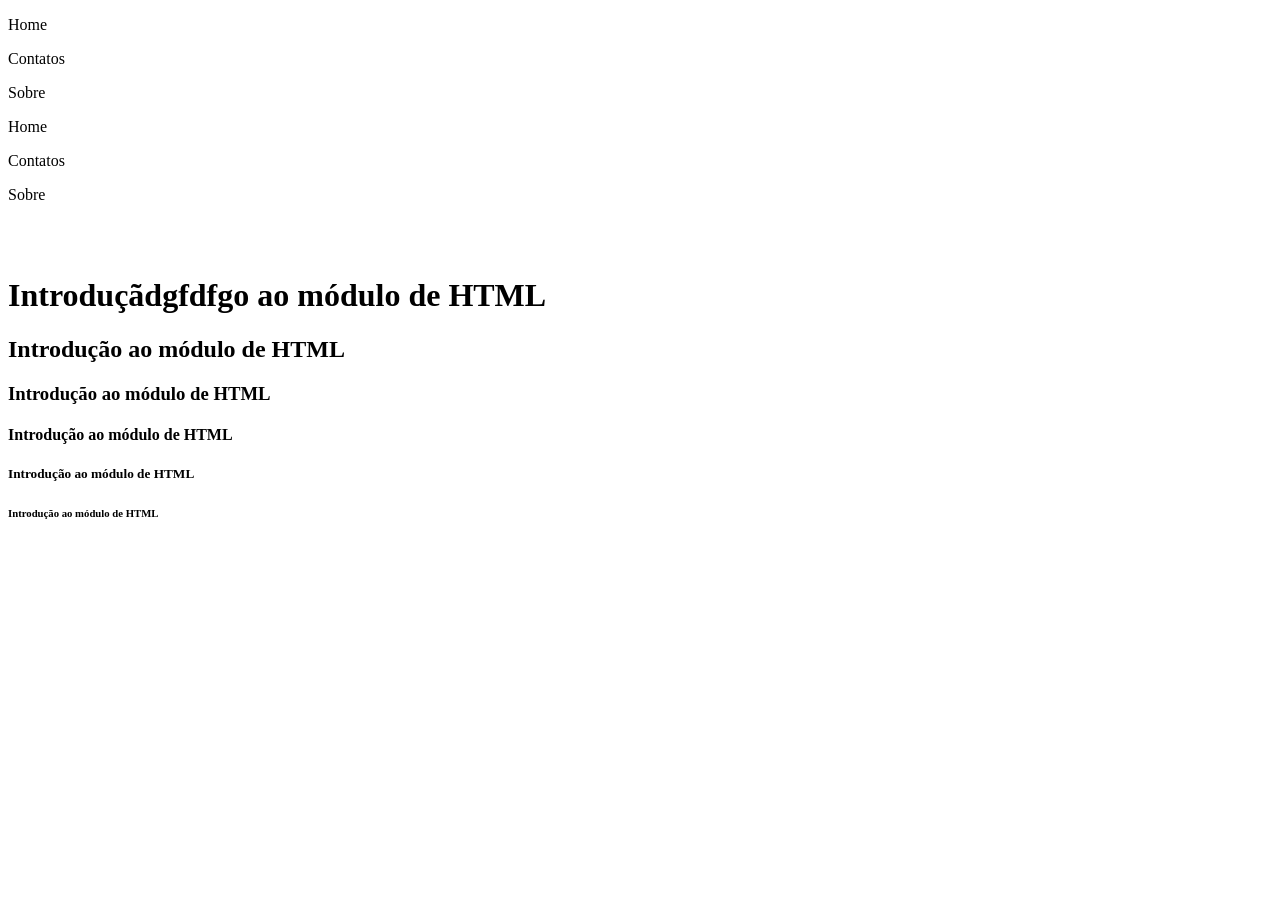
<file: aula-1/index.html>
<!DOCTYPE html>

<html lang="pt-br">
    <head>
        <title>Meu primeiro site</title>
        <meta charset="utf-8">
        <meta name="description" content="Tecnologia Mulheres Front-end" >
    </head>

    <body>
        <div>
            <p>Home</p>
            <p>Contatos</p>
            <p>Sobre</p>
        </div>

        <nav>
            <p>Home</p>
            <p>Contatos</p>
            <p>Sobre</p>
        </nav>
        <br />
        <br />
        <h1>Introduçãdgfdfgo ao módulo de HTML</h1>
        <h2>Introdução ao módulo de HTML</h2>
        <h3>Introdução ao módulo de HTML</h3>
        <h4>Introdução ao módulo de HTML</h4>
        <h5>Introdução ao módulo de HTML</h5>
        <h6>Introdução ao módulo de HTML</h6>
    </body>
</html>
</file>
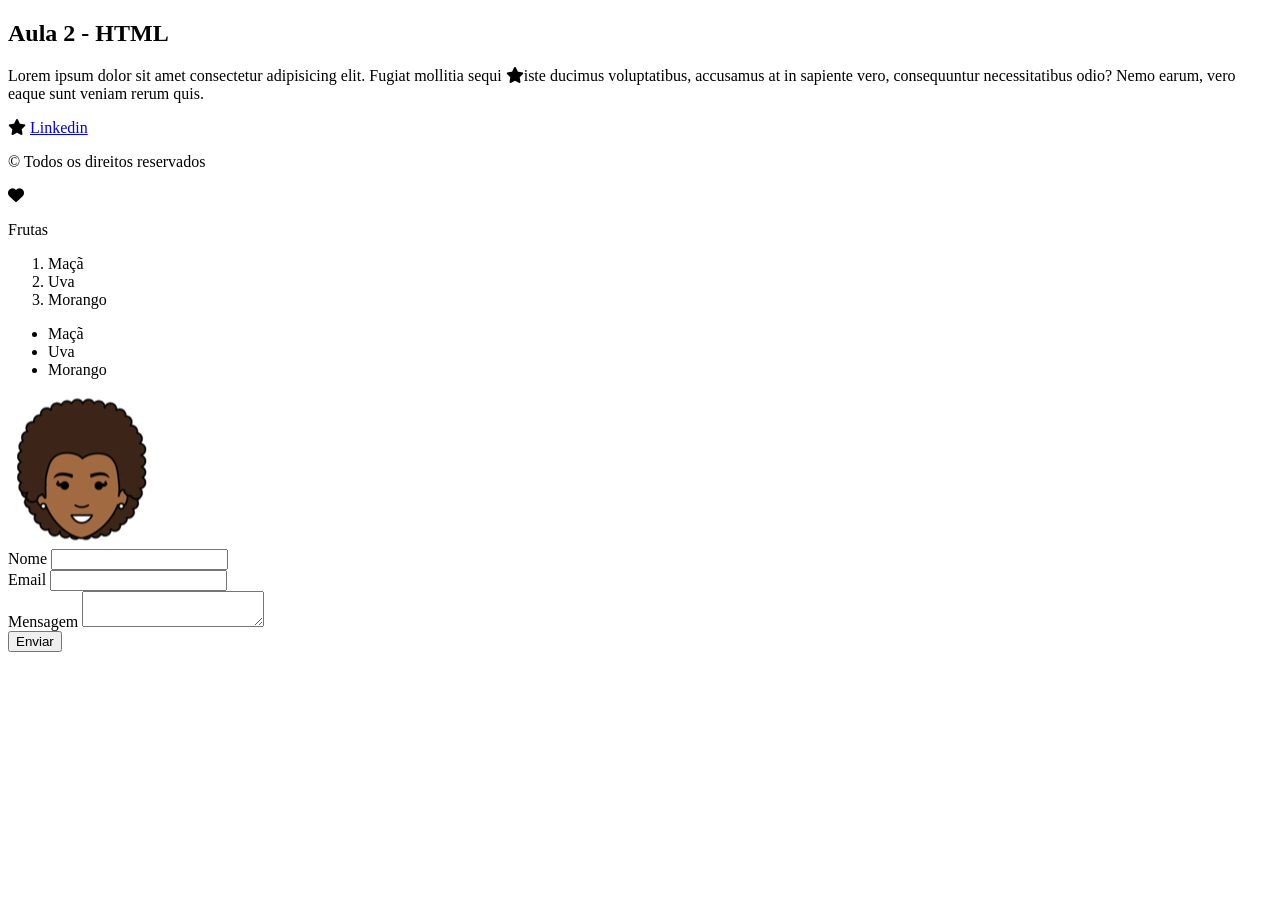
<file: aula-2/index.html>
<!DOCTYPE html>
<html lang="pt-br">
    <head>
        <title>Document</title>
        <meta charset="UTF-8">
        <link rel="stylesheet" href="https://cdnjs.cloudflare.com/ajax/libs/font-awesome/6.6.0/css/all.min.css" integrity="sha512-Kc323vGBEqzTmouAECnVceyQqyqdsSiqLQISBL29aUW4U/M7pSPA/gEUZQqv1cwx4OnYxTxve5UMg5GT6L4JJg==" crossorigin="anonymous" referrerpolicy="no-referrer" />
        <meta name="viewport" content="width=device-width, initial-scale=1.0">
    </head>
    <body>
         <!-- isso é um comentário-->
        <nav>

        </nav>
        <main>
            <section>
                <h1>Aula 2 - HTML</h1>
                <p>Lorem ipsum dolor sit amet consectetur adipisicing elit. Fugiat mollitia sequi <i class="fa-solid fa-star"></i>iste ducimus voluptatibus, accusamus at in sapiente vero, consequuntur necessitatibus odio? Nemo earum, vero eaque sunt veniam rerum quis.</p>
                <i class="fa-solid fa-star"></i>
    
                <a href="https://www.linkedin.com/in/amanda-gregorio4/" target="_blank">Linkedin</a>
    
                <p> &copy; Todos os direitos reservados</p>
                <i class="fa-solid fa-heart"></i>
    
                <p>Frutas</p>
                <!-- lista ordenada-->
                <ol>         
                    <li>Maçã</li> <!-- lista de item-->
                    <li>Uva</li>
                    <li>Morango</li>
                </ol>   
                <ul>
                    <li>Maçã</li>
                    <li>Uva</li>
                    <li>Morango</li>
                </ul>
                <img src="img/foto-de-perfil.png" alt="Foto de perfil" />
            </section>  
    
            <section>
                <form>
                    <label>Nome</label>
                    <input type="text" id="nome" />
                    <br />
    
                    <label>Email</label>
                    <input type="email" id="email" />
                    <br />
    
                    <label>Mensagem</label>
                    <textarea></textarea>
                    <br />
    
                    <button type="submit">Enviar</button>
                </form>
            </section>

        </main>

       
    </body>
</html>
</file>
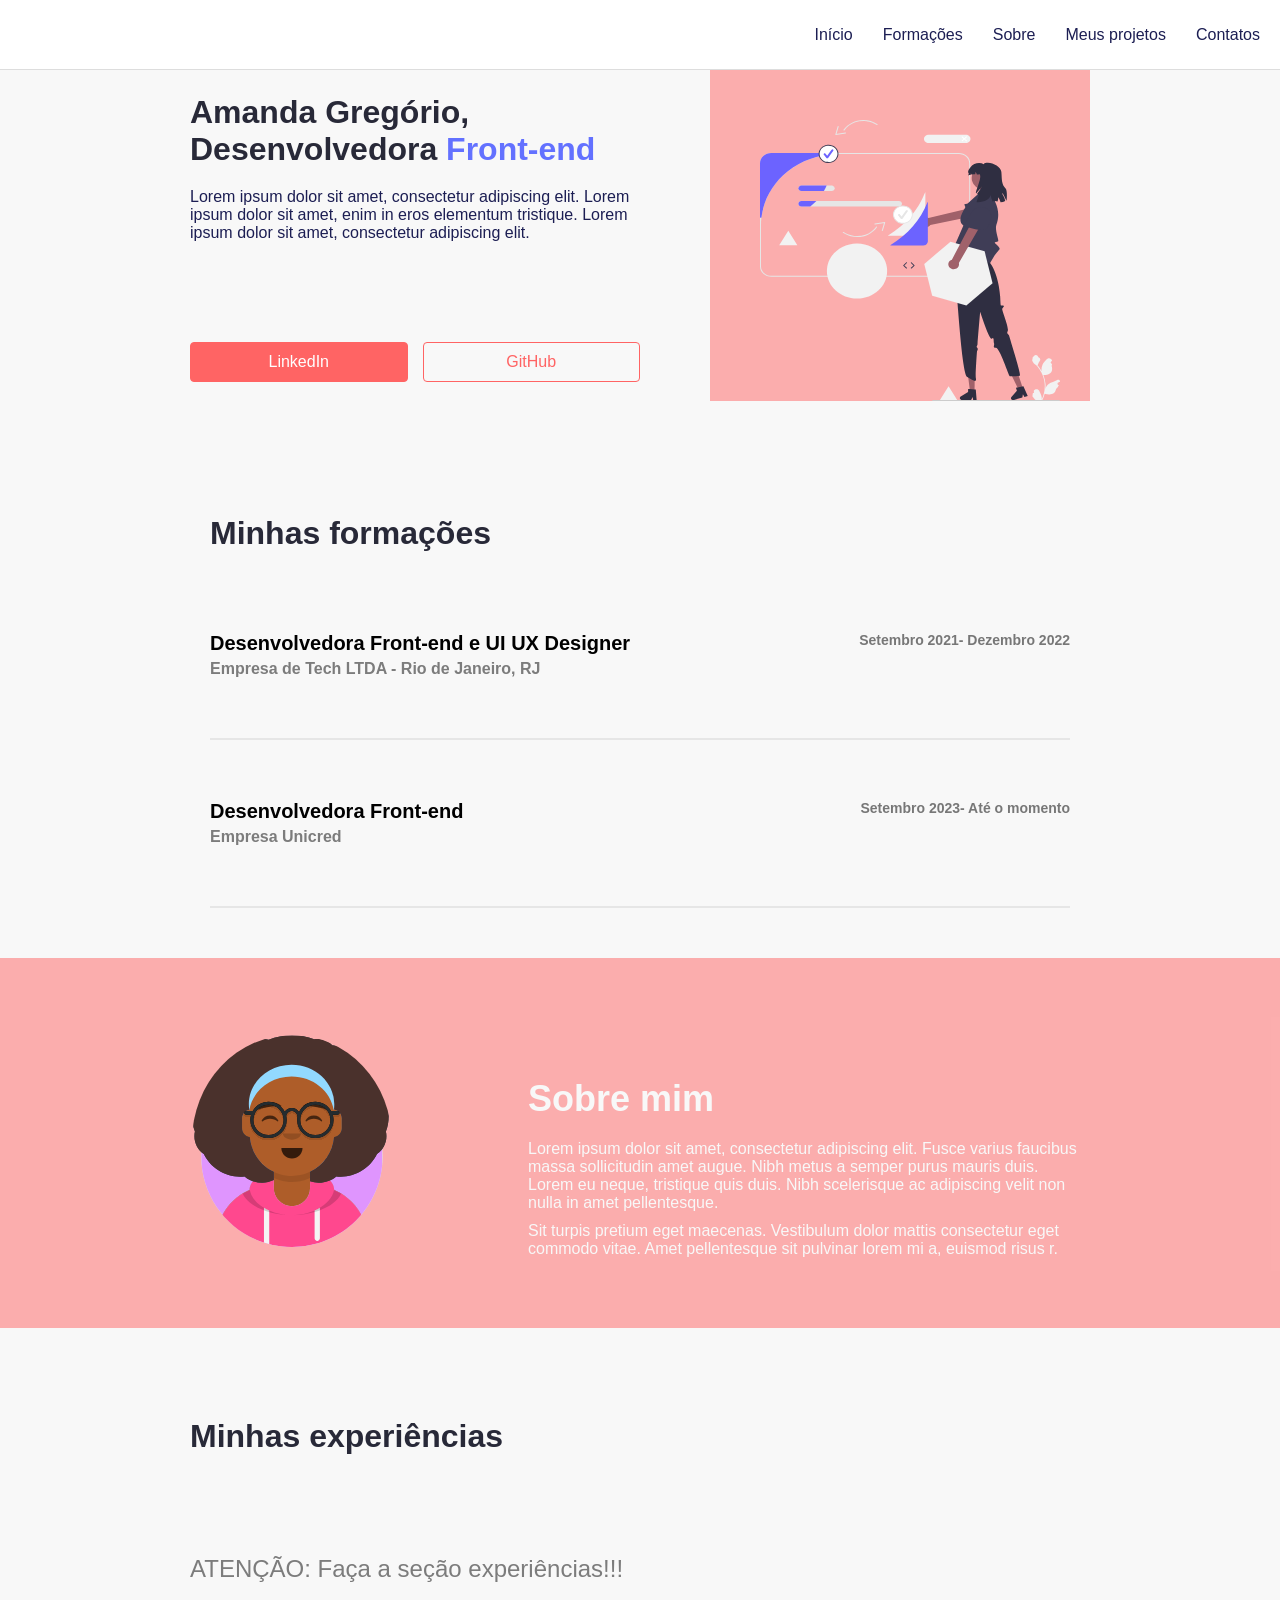
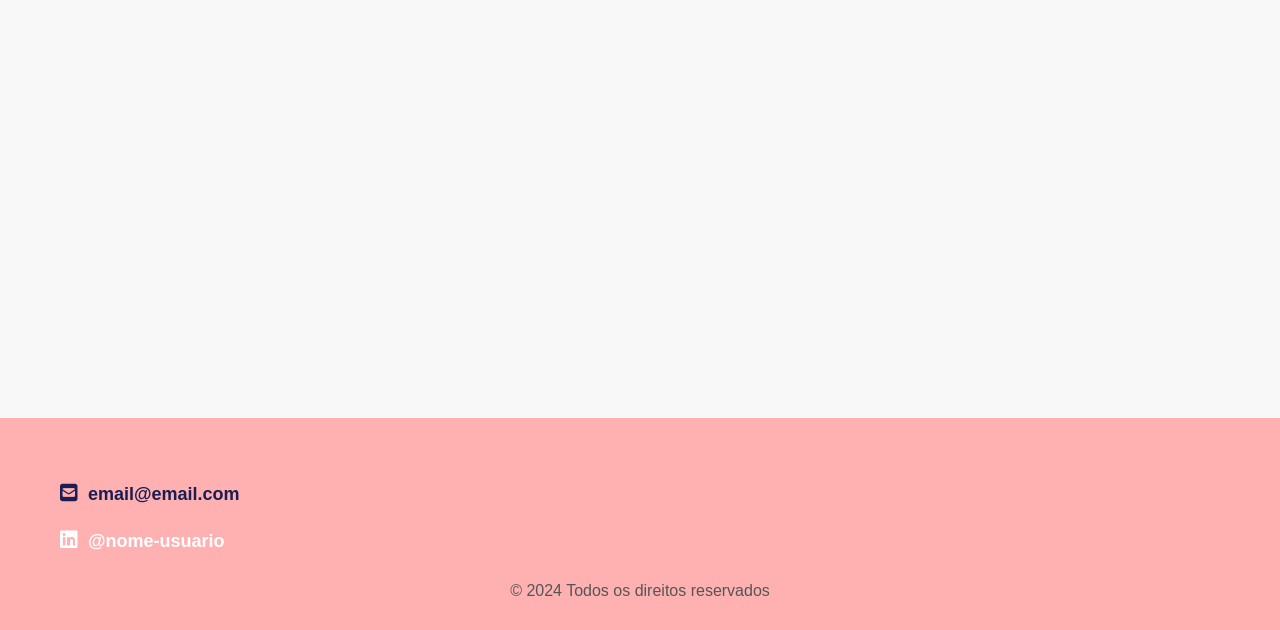
<file: projeto-final/index.html>
<!DOCTYPE html>
<html lang="pt-br">
    <head>
        <meta charset="UTF-8">
        <meta name="viewport" content="width=device-width, initial-scale=1.0">
        <link rel="stylesheet" href="https://cdnjs.cloudflare.com/ajax/libs/font-awesome/6.7.1/css/all.min.css" integrity="sha512-5Hs3dF2AEPkpNAR7UiOHba+lRSJNeM2ECkwxUIxC1Q/FLycGTbNapWXB4tP889k5T5Ju8fs4b1P5z/iB4nMfSQ==" crossorigin="anonymous" referrerpolicy="no-referrer" />
        <link rel="stylesheet" href="style.css">
        <title>Portfolio Amog Tech</title>
    </head>
    <body>
        <header class="nav-bar">
            <nav>
              <ul class="nav-list">
                <li><a href="inicio">Início</a></li>
                <li><a href="#formacoes">Formações</a></li>
                <li><a href="#sobre">Sobre</a></li>
                <li><a href="#projetos">Meus projetos</a></li>
                <li><a href="#contatos">Contatos</a></li>
              </ul>
            </nav>
          </header>

        <main>
            <section class="hero-section container-principal" id="inicio">
                <div class="hero-container">
                    <article class="hero-text">
                        <h1>Amanda Gregório, <br /> Desenvolvedora <span>Front-end</span></h1>
                        <p>Lorem ipsum dolor sit amet, consectetur adipiscing elit. Lorem ipsum dolor sit amet,  enim in eros elementum tristique.  Lorem ipsum dolor sit amet, consectetur adipiscing elit.</p>
                        <div class="button-group">
                            <a href="#" class="btn linkedin">LinkedIn</a>
                            <a href="#" class="btn">GitHub</a>
                        </div>
                    </article>
                    <figure class="hero-image">
                        <img src="img/imagem-hero.svg" alt="" />
                    </figure>
                </div>
            </section>

            <section class="section-formacoes" id="formacoes">
                <h2>Minhas formações</h2>
                <ul class="list-formacao">
                    <li class="formacao-item">
                        <article>
                            <h3>Desenvolvedora Front-end e UI UX Designer</h3>
                            <p>Empresa de Tech LTDA - Rio de Janeiro, RJ </p>
                        </article>
                        <span class="formacao-data">Setembro 2021- Dezembro 2022 </span>
                    </li>  
                    <li class="formacao-item">
                        <article>
                            <h3>Desenvolvedora Front-end</h3>
                            <p>Empresa Unicred </p>
                        </article>
                        <span class="formacao-data">Setembro 2023- Até o momento </span>
                    </li>  
                </ul>
            </section>
                
            <section class="sobre-mim-section" id="sobre">
                <div class="sobre-mim-container">
                    <figure class="sobre-mim-image">
                        <img src="img/avatar.svg" alt="">
                    </figure>
                    <article class="sobre-mim-text">
                        <h2>Sobre mim</h2>
                        <p>Lorem ipsum dolor sit amet, consectetur adipiscing elit. Fusce varius faucibus massa sollicitudin amet augue. Nibh metus a semper purus mauris duis. Lorem eu neque, tristique quis duis. Nibh scelerisque ac adipiscing velit non nulla in amet pellentesque.</p>
                        <p>Sit turpis pretium eget maecenas. Vestibulum dolor mattis consectetur eget commodo vitae. Amet pellentesque sit pulvinar lorem mi a, euismod risus r.</p>
                    </article>
                </div>
            </section>

            <section class="section-experiencias">
                <!-- Criar a seção minhas experiencias -->
                <h2>Minhas experiências</h2>
                <p class="texto-experiencia">ATENÇÃO: Faça a seção experiências!!!</p>
            </section>

            
        </main>

        <footer id="">
            <div class="container-rodape">
              <ul id="contato" class="lista-rodape">
                <li>
                  <i class="fas fa-envelope-square estilo-icone"></i>email@email.com</li>
                <li>
                  <a class="redes-sociais" href="#" target="_blank">
                    <i class="fab fa-linkedin estilo-icone"></i>@nome-usuario
                  </a>
                </li>
              </ul>
            </div>
            <p class="direitos">&copy; 2024 Todos os direitos reservados</p>
          </footer>
    </body>
</html>
</file>
<file: projeto-final/style.css>
/* Define estilos básicos para todos os elementos da página */
* {
    margin: 0; /* Remove todas as margens */
    padding: 0; /* Remove todos os preenchimentos */
    box-sizing: border-box; /* Inclui borda e padding no cálculo do tamanho total do elemento */
}
  
/* Estiliza o corpo da página com uma fonte padrão */
body {
    font-family: 'Roboto', sans-serif; /* Fonte Roboto com fallback para sans-serif */
}
  
/* Define o fundo e exibe os elementos em linha flexível */
main {
    background-color: #f8f8f8; /* Cor de fundo cinza claro */;
    width: 100%;
    overflow-x: hidden;
}

/* Barra de navegação */
.nav-bar {
    background-color: #fff; /* Fundo branco */
    padding: 10px 20px; /* Espaçamento interno */
    border-bottom: 1px solid #ddd; /* Linha separadora inferior */
    align-content: center; /* Centraliza conteúdo flexível */
    height: 70px; /* Define a altura da barra */
}
  
/* Lista de navegação */
.nav-list {
    list-style: none; /* Remove marcadores da lista */
    display: flex; /* Exibe itens da lista em linha */
    justify-content: flex-end; /* Alinha itens à direita */
    gap: 30px; /* Espaço entre itens */
}
  
/* Links dentro da lista */
.nav-list li a {
    text-decoration: none; /* Remove sublinhado */
    color: #1C1E53; /* Cor do texto */
}
  
.nav-list li a:hover {
    color: #FF6464; /* Cor ao passar o mouse */
}

/* Seção hero (principal) */
.hero-section {
    max-width: 900px; /* Largura máxima da seção */
    margin: 0 auto; /* Centraliza horizontalmente */
  }

.hero-container {
    display: flex;
    align-items: center;
    justify-content: space-between;
    gap: 20px;
}

.hero-text {
    max-width: 50%;
}

.hero-text > h1 {
    font-size: 2em;
    color: #282938;
}

.hero-text > h1 > span {
    color: #6371FF;
}

.hero-text > p {
    margin: 20px 0;
    color: #1C1E53;
}

/* Grupo de botões */
.button-group {
    display: flex; /* Exibe botões lado a lado */
    gap: 15px; /* Espaçamento entre botões */
    margin-top: 100px; /* Margem superior */
}
  
/* Botão padrão */
.btn {
    padding: 10px 20px; /* Espaçamento interno */
    border: 1px solid #FF6464; /* Borda vermelha */
    text-decoration: none; /* Remove sublinhado */
    color: #FF6464; /* Cor do texto */
    border-radius: 4px; /* Bordas arredondadas */
    text-align: center; /* Centraliza texto */
    width: 279px; /* Largura fixa */
    transition: background-color 0.3s ease, color 0.3s ease; /* Transição suave */
}
  
/* Botão LinkedIn com estilo diferenciado */
.btn.linkedin {
    background-color: #FF6464; /* Fundo vermelho */
    color: #fff; /* Texto branco */
}
  
/* Estilo ao passar o mouse */
.btn:hover {
    background-color: #FF6464;
    color: #fff;
}

.hero-image > img {
    max-width: 100%;
    background-color: #FF646480;
    height: auto;
    width: 380px;
    padding: 50px 30px 0 50px;
}
  
/* Seção de formações */
.section-formacoes {
    padding: 50px 20px; /* Espaçamento interno */
    max-width: 900px; /* Largura máxima */
    margin: 0 auto; /* Centraliza horizontalmente */
}
  
/* Título */
h2 {
    font-size: 32px;
    color: #282938;
    margin-top: 60px;
    margin-bottom: 20px;
}
  
/* Lista de formações */
.list-formacao {
    list-style: none; /* Remove marcadores */
}
  
.formacao-item {
    display: flex; /* Exibe itens em linha */
    justify-content: space-between; /* Espaço entre os itens */
    align-items: flex-start; /* Alinha itens ao topo */
    border-bottom: 2px solid #e6e6e6; /* Linha separadora inferior */
    padding: 60px 0; /* Espaçamento superior e inferior */
    font-weight: bold; /* Texto em negrito */
}
  
.formacao-item a {
    color: #FF6464; /* Cor do link */
}
  
/* Título de terceiro nível */
h3 {
    font-size: 20px;
    font-weight: bold;
    margin-bottom: 5px;
    color: #000000; /* Preto */
}
  
/* Parágrafos com opacidade */
p {
    font-size: 16px;
    color: #00000080; /* Preto com 50% de opacidade */
}
  
/* Data das formações */
.formacao-data {
    font-size: 14px;
    color: #777; /* Cinza */
    font-weight: bold;
}

/* Seção Sobre Mim */
.sobre-mim-section {
    background-color: rgba(255, 100, 100, 0.5); /* Vermelho com opacidade */
    padding: 60px 80px; /* Espaçamento interno */
} 

.sobre-mim-container {
    display: flex; /* Layout flexível */
    align-items: center; /* Centraliza verticalmente */
    justify-content: center; /* Centraliza horizontalmente */
    gap: 136px; /* Espaço entre os elementos */
}
  
.sobre-mim-image img {
    width: 200px; /* Largura fixa */
    border-radius: 50%; /* Torna a imagem circular */
}
  
.sobre-mim-text {
    max-width: 50%; /* Limita a largura */
}

.sobre-mim-text h2 {
    font-size: 36px;
    margin-bottom: 20px;
    color: #f8f8f8;    
}

.sobre-mim-text p {
    font-size: 16px;
    margin-bottom: 10px;
    color: #f8f8f8;
}

/* Secao experiencia */
.section-experiencias {
    background-color: #f8f8f8;
    height: 600px;
    margin: 0 auto;
    max-width: 900px;
}

.section-experiencias h2 {
    margin-top: 90px;
}

.texto-experiencia {
    margin-top: 100px;
    font-size: 1.5em;
}

/* Rodapé */
footer {
    background-color: #FF646480;
    padding-top: 40px;
} 

.lista-rodape li {
    padding-top: 25px;
    margin-left: 30px;
    color: #1C1E53;
    font-weight: 700;
    font-size: 18px;
    list-style: none;
} 

.estilo-icone {
    font-size: 20px;
    padding-right: 10px; /*Espaço à direita do ícone*/ 
}

.redes-sociais {
    color: #1C1E53;
    font-weight: 700;
    gap: 14px;
}

.lista-rodape li > a {
    text-decoration: none;
    color: #FFFFFF;
}

.container-rodape {
    margin-left: 30px;
}

.fa-linkedin {
    color: #FFFFFF; 
}

.direitos {
    padding-top: 30px;
    padding-bottom: 30px;
    color: #555; 
    text-align: center;
}

/* Responsividade para diferentes telas */
@media (max-width: 1024px) {
.hero-container, .sobre-mim-container {
    flex-direction: column;
    text-align: center;
}

.sobre-mim-container {
    gap: 2px

}

.sobre-mim-text, .hero-text {
    max-width: 100%;
}

.hero-section, .section-formacoes, .sobre-mim-section {
    padding: 50px 20px;
}

.formacoes-list {
    padding: 0;
}

.button-group {
    justify-content: center;
}

.hero-image img {
    width: 580px;
}
}

@media (max-width: 768px) {
.hero-section {
    padding: 40px 15px;
}

.container-principal {
    display: block;
}

.section-formacoes {
    padding: 30px 10px;
}

.sobre-mim-section {
    padding: 30px 15px;
}

.btn {
    padding: 10px 15px;
}
}

@media (max-width: 480px) {
.hero-text h1 {
    font-size: 24px;
}

.hero-text p, .sobre-mim-text p {
    font-size: 14px;
}

.sobre-mim-container {
    gap: 2px;

}

.sobre-mim-container h2 {
    margin-top: 20px;
}

.btn {
    padding: 8px 12px;
    font-size: 14px;
}
.button-group {
    margin-top: 50px;
}

.formacao-item {
    gap: 32px;
}

footer {
    padding: 10px;
}

.nav-list {
    flex-wrap: wrap;
    justify-content: center;
}
.nav-bar {
    height: 100px;
}
}
</file>
